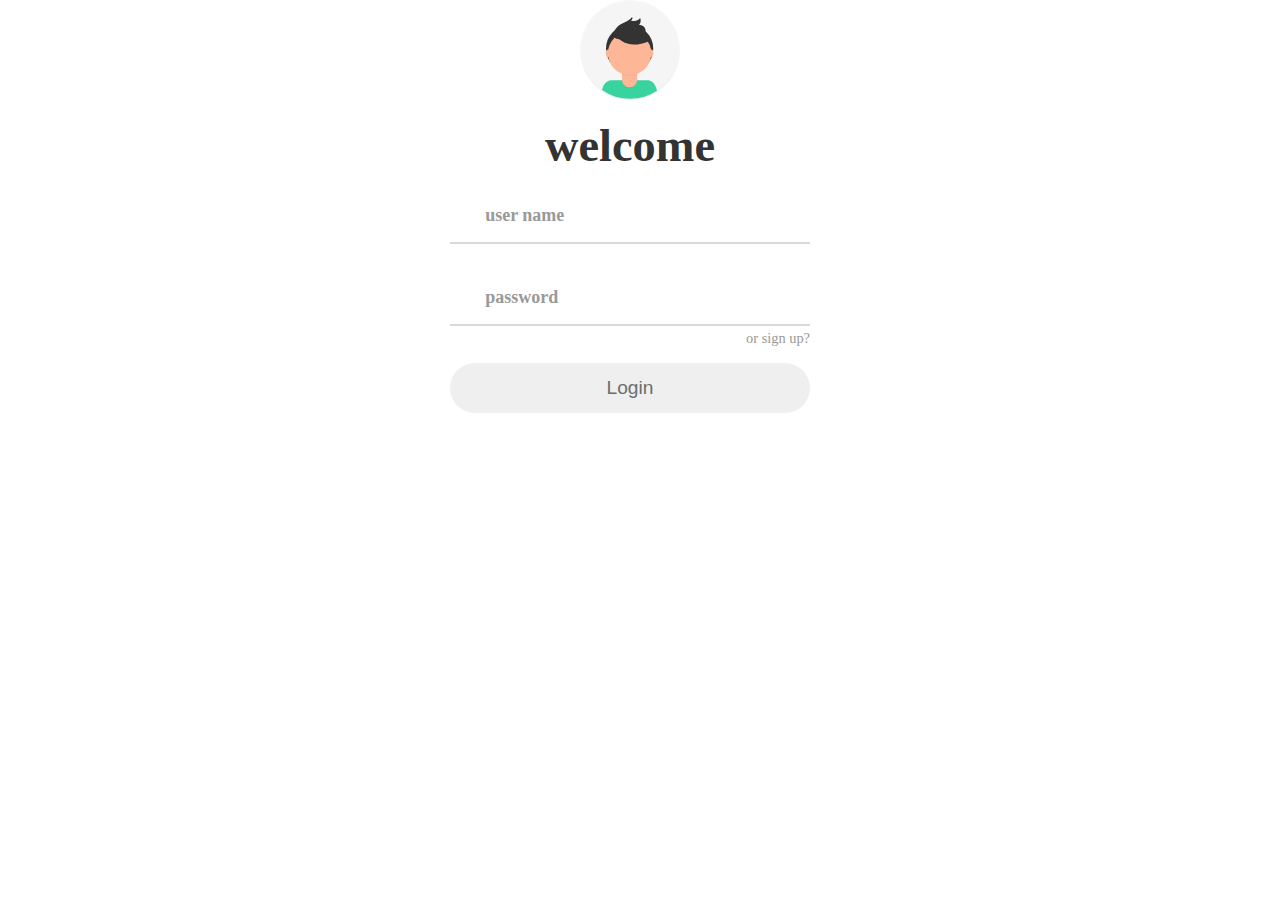
<file: index.html>
<!DOCTYPE html>
<html>
<head>
	<title>تسجيل الدخول</title>
	<link rel="stylesheet" type="text/css" href="css/style.css">

	<meta name="viewport" content="width=device-width, initial-scale=1">
</head>
<body>
	
	<div class="container">
		
		<div class="login-content">
			<form action="oo.html">
				<img src="img/avatar.svg">
				<h2 class="title">welcome</h2>
           		<div class="input-div one">
           		   <div class="i">
           		   		<i class="fas fa-user"></i>
           		   </div>
           		   <div class="div">
           		   		<h5>user name</h5>
           		   		<input type="text" class="input">
           		   </div>
           		</div>
           		<div class="input-div pass">
           		   <div class="i"> 
           		    	<i class="fas fa-lock"></i>
           		   </div>
           		   <div class="div">
           		    	<h5>password</h5>
           		    	<input type="password" class="input">
            	   </div>
            	</div>
            	<a href="signup.html"> or sign up?</a>
            	<input type="submit" class="btn" value="Login">
            </form>
        </div>
    </div>
    <script type="text/javascript" src="js/main.js"></script>
</body>
</html>
</file>
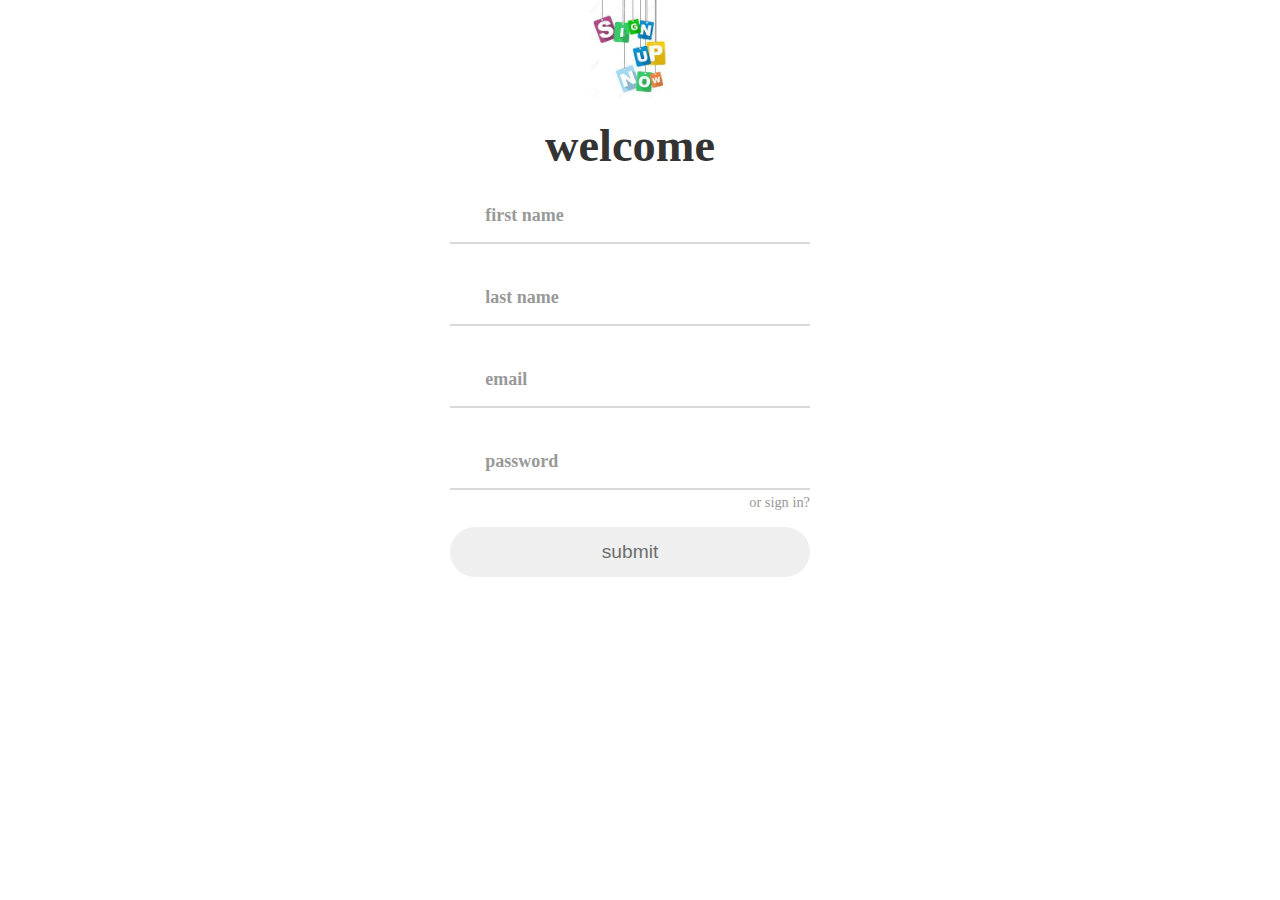
<file: signup.html>
<!DOCTYPE html>
<html>
<head>
	<title>انشاء حساب</title>
	<link rel="stylesheet" type="text/css" href="css/style2.css">

	<meta name="viewport" content="width=device-width, initial-scale=1">
</head>
<body>
   <!--<div class="container">-->
		<div class="login-content">
			<form action="oo.html">
				<img src="img/up.jpeg">
				<h2 class="title">welcome</h2>
           		<div class="input-div one">
           		   <div class="i">
           		   		<i class="fas fa-user"></i>
           		   </div>
           		   <div class="div">
           		   		<h5>first name</h5>
           		   		<input type="text" class="input">
           		   </div>

           		</div>

				<div class="input-div one">
           		   <div class="i">
           		   		<i class="fas fa-user"></i>
           		   </div>

					<div class="div">
           		   		<h5>last name</h5>
           		   		<input type="text" class="input">
           		   </div>
				  </div>
				 <div class="input-div one">
           		   <div class="i">
           		   		<i class="fas fa-user"></i>
           		   </div>

					<div class="div">
           		   		<h5>email</h5>
           		   		<input type="email" class="input">
           		   </div>
				  </div>
           		<div class="input-div pass">
           		   <div class="i">
           		    	<i class="fas fa-lock"></i>
           		   </div>
           		   <div class="div">
           		    	<h5>password</h5>
           		    	<input type="password" class="input">
            	   </div>
            	</div>
            	<a href="index.html"> or sign in?</a>
            	<input type="submit" class="btn" value="submit">
            </form>
        </div>
<!--</div>-->
    <script type="text/javascript" src="js/main.js"></script>
</body>
</html>
</file>
<file: css/style.css>
*{
	padding: 0;
	margin: 0;
	box-sizing: border-box;
}


body{
	font-family: "Times New Roman", Times, serif;
    overflow: hidden;
}
.login-content{
	display: flex;
	justify-content: flex-start;
	align-items: center;
	text-align: center;
	margin-left: 450px;
}
form{
	width: 360px;
}

.login-content img{
    height: 100px;
}

.login-content h2{
	margin: 15px 0;
	color: #333;
	font-size: 2.9rem;
}

.login-content .input-div{
	position: relative;
    display: grid;
    grid-template-columns: 7% 93%;
    margin: 25px 0;
    padding: 5px 0;
    border-bottom: 2px solid #d9d9d9;
}

.login-content .input-div.one{
	margin-top: 0;
}
.input-div > div{
    position: relative;
	height: 45px;
}

.input-div > div > h5{
	position: absolute;
	left: 10px;
	top: 50%;
	transform: translateY(-50%);
	color: #999;
	font-size: 18px;
	transition: .3s;
}
.input-div:before, .input-div:after{
	content: '';
	position: absolute;
	bottom: -2px;
	width: 0%;
	height: 2px;
	background-color: #38d39f;
	transition: .4s;
}
.input-div:before{
	right: 50%;
}
.input-div:after{
	left: 50%;
}
.input-div.focus:before, .input-div.focus:after{
	width: 50%;
}
.input-div.focus > div > h5{
	top: -5px;
	font-size: 15px;
}
.input-div.focus > .i > i{
	color: #38d39f;
}
.input-div > div > input{
	position: absolute;
	left: 0;
	top: 0;
	width: 100%;
	height: 100%;
	border: none;
	outline: none;
	background: none;
	padding: 0.5rem 0.7rem;
	font-size: 1.2rem;
	color: #555;
	font-family: 'poppins', sans-serif;
}
.input-div.pass{
	margin-bottom: 4px;
}
a{
	display: block;
	text-align: right;
	text-decoration: none;
	color: #999;
	font-size: 0.9rem;
	transition: .3s;
}
.btn{
	display: block;
	width: 100%;
	height: 50px;
	border-radius: 25px;
	outline: none;
	border: none;

	background-size: 200%;
	font-size: 1.2rem;
	color:#6b6e6d ;
	font-family: 'Poppins', sans-serif;
	text-transform: lowerrcase;
	margin: 1rem 0;
	cursor: pointer;
	transition: .5s;
}
</file>
<file: css/style2.css>
*{
	padding: 0;
	margin: 0;
	box-sizing: border-box;
}


body{
	font-family: "Times New Roman", Times, serif;
    overflow: hidden;

}

.login-content{
	display: flex;
	justify-content: flex-start;
	align-items: center;
	text-align: center;
	margin-left: 450px;
}
form{
	width: 360px;
}

.login-content img{
    height: 100px;
}

.login-content h2{
	margin: 15px 0;
	color: #333;
	font-size: 2.9rem;
}

.login-content .input-div{
	position: relative;
    display: grid;
    grid-template-columns: 7% 93%;
    margin: 25px 0;
    padding: 5px 0;
    border-bottom: 2px solid #d9d9d9;
}

.login-content .input-div.one{
	margin-top: 0;
}
.input-div > div{
    position: relative;
	height: 45px;
}

.input-div > div > h5{
	position: absolute;
	left: 10px;
	top: 50%;
	transform: translateY(-50%);
	color: #999;
	font-size: 18px;
	transition: .3s;
}
.input-div:before, .input-div:after{
	content: '';
	position: absolute;
	bottom: -2px;
	width: 0%;
	height: 2px;
	background-color: #38d39f;
	transition: .4s;
}
.input-div:before{
	right: 50%;
}
.input-div:after{
	left: 50%;
}
.input-div.focus:before, .input-div.focus:after{
	width: 50%;
}
.input-div.focus > div > h5{
	top: -5px;
	font-size: 15px;
}
.input-div.focus > .i > i{
	color: #38d39f;
}
.input-div > div > input{
	position: absolute;
	left: 0;
	top: 0;
	width: 100%;
	height: 100%;
	border: none;
	outline: none;
	background: none;
	padding: 0.5rem 0.7rem;
	font-size: 1.2rem;
	color: #555;
	font-family: 'poppins', sans-serif;
}
.input-div.pass{
	margin-bottom: 4px;
}
a{
	display: block;
	text-align: right;
	text-decoration: none;
	color: #999;
	font-size: 0.9rem;
	transition: .3s;
}
.btn{
	display: block;
	width: 100%;
	height: 50px;
	border-radius: 25px;
	outline: none;
	border: none;

	background-size: 200%;
	font-size: 1.2rem;
	color:#6b6e6d ;
	font-family: 'Poppins', sans-serif;
	text-transform: lowerrcase;
	margin: 1rem 0;
	cursor: pointer;
	transition: .5s;
}
</file>
